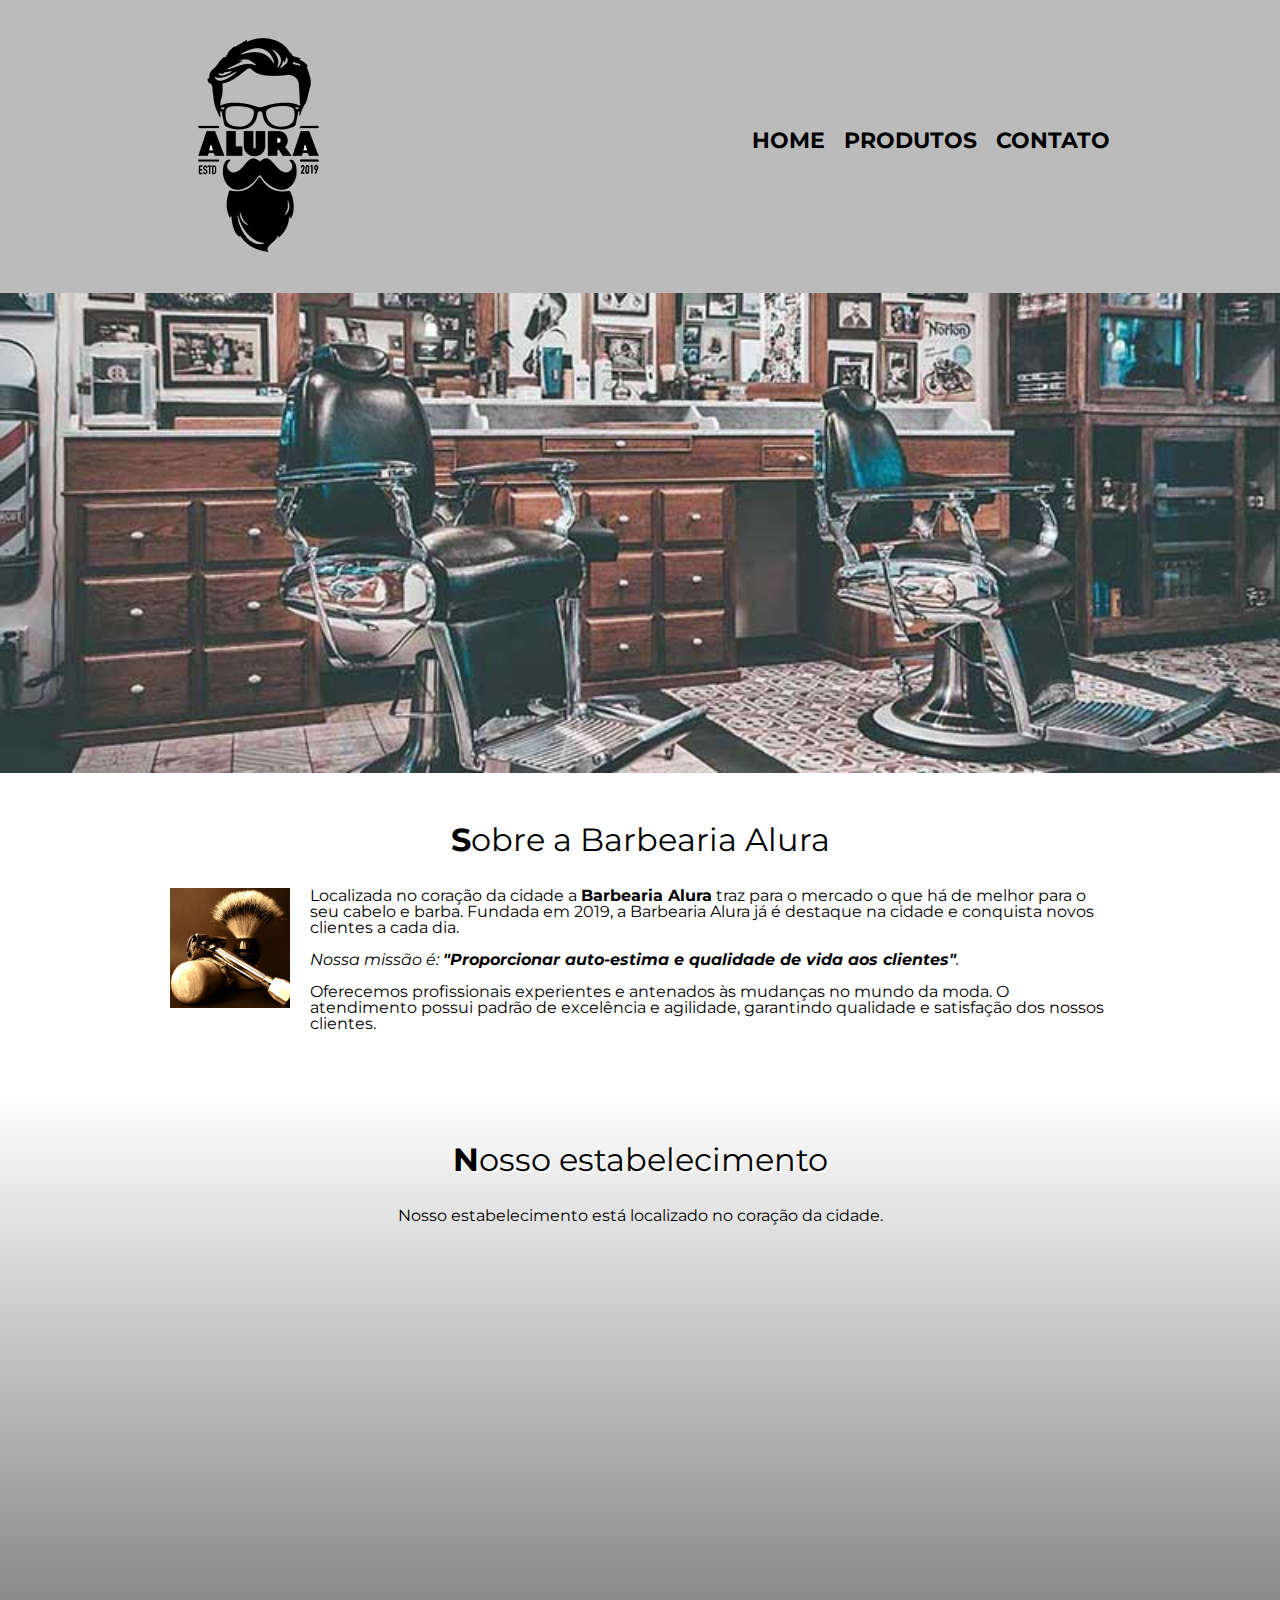
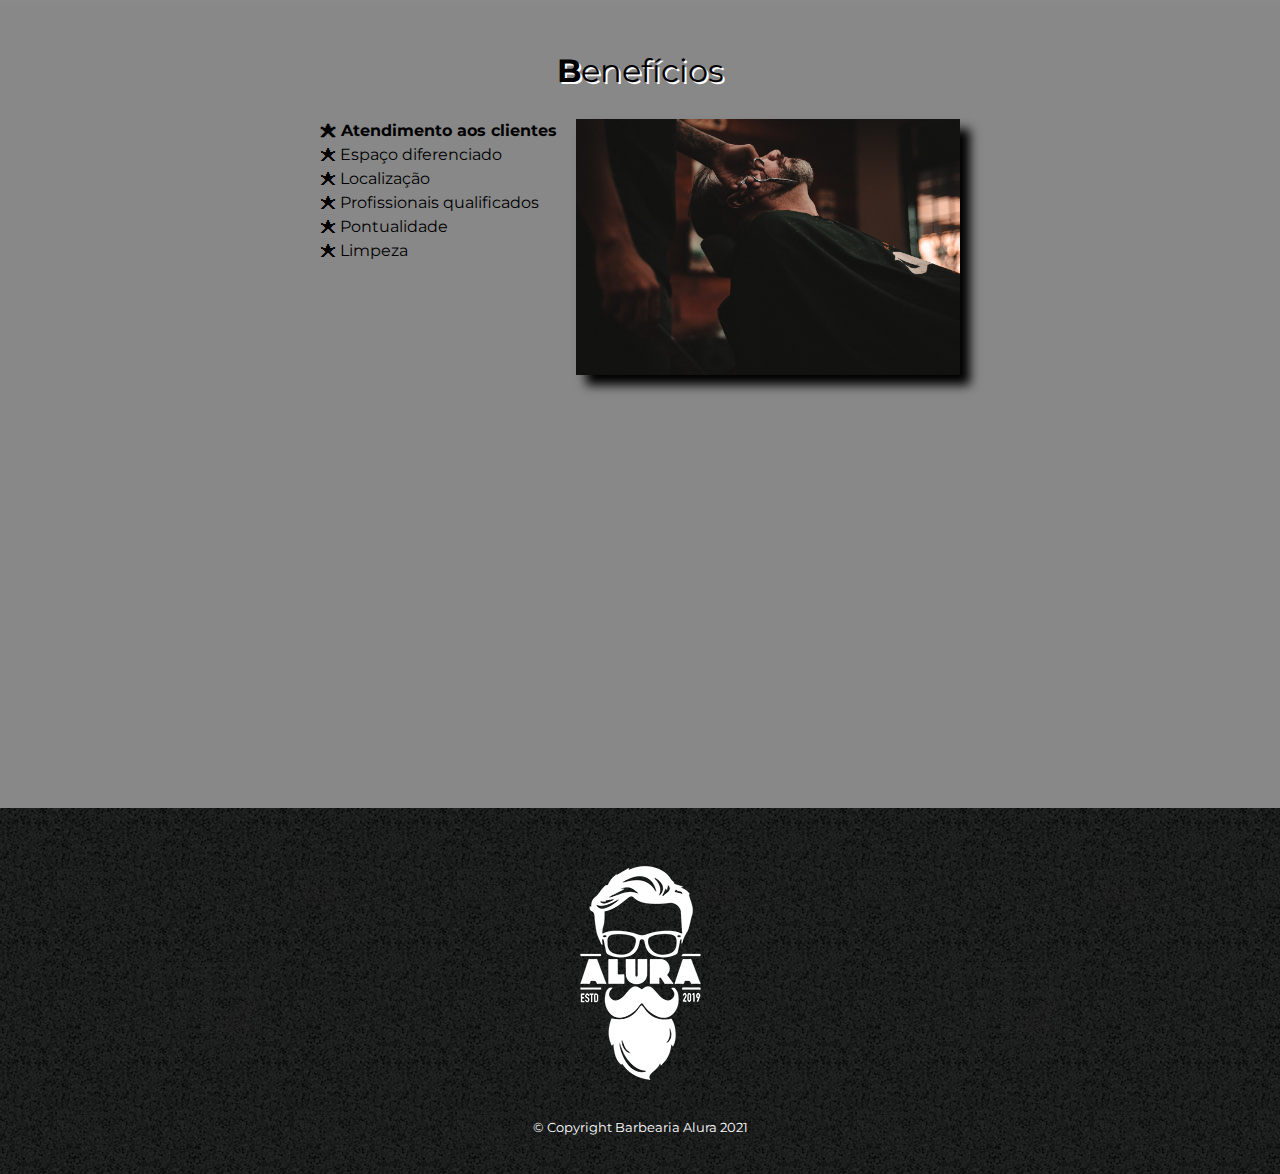
<file: index.html>
<!DOCTYPE html>
<html lang="pt-br">

    <head>
        <meta charset="UTF-8">
        <meta name="viewport" content="width=device-width">
        <title>Barbearia Alura</title>
        <link rel="stylesheet" href="./reset.css">
        <link rel="stylesheet" href="./style.css">
        <link rel="preconnect" href="https://fonts.gstatic.com">
        <link href="https://fonts.googleapis.com/css2?family=Montserrat:wght@300&display=swap" rel="stylesheet">

    </head>

    <body>
        <header>
            <div class="caixa">
                <h1><img src="./logo.png"></h1>
                <nav>
                    <ul>
                        <li><a href="./index.html">Home</a></li>
                        <li><a href="./produtos.html">Produtos</a></li>
                        <li><a href="./contato.html">Contato</a></li>
                    </ul>
                </nav>
            </div>
        </header>

        <img class="banner" src="./banner.jpg">

        <main>
            <section class="principal">
                <h2 class="titulo-principal">Sobre a Barbearia Alura</h2>

                <img class="utensilios" src="./utensilios.jpg" alt="Utensilios de barbearia.">
    
                <p>Localizada no coração da cidade a <strong>Barbearia Alura</strong> traz para o mercado o que há de melhor para o seu cabelo e barba. Fundada em 2019, a Barbearia Alura já é destaque na cidade e conquista novos clientes a cada dia.</p>
            
                <p id="missao"><em>Nossa missão é: <strong>"Proporcionar auto-estima e qualidade de vida aos clientes"</strong>.</em></p>
            
                <p>Oferecemos profissionais experientes e antenados às mudanças no mundo da moda. O atendimento possui padrão de excelência e agilidade, garantindo qualidade e satisfação dos nossos clientes.</p>
            </section>

            <section class="mapa">
                <h3 class="titulo-principal">Nosso estabelecimento</h3>
                <p>Nosso estabelecimento está localizado no coração da cidade.</p>

                <div class="mapa-conteudo">
                    <iframe src="https://www.google.com/maps/embed?pb=!1m18!1m12!1m3!1d14625.793842847399!2d-46.64121943022464!3d-23.588244300000003!2m3!1f0!2f0!3f0!3m2!1i1024!2i768!4f13.1!3m3!1m2!1s0x94ce5a2b2ed7f3a1%3A0xab35da2f5ca62674!2sCaelum%20-%20Escola%20de%20Tecnologia!5e0!3m2!1spt-BR!2sbr!4v1612969352369!5m2!1spt-BR!2sbr" width="100%" height="300" frameborder="0" style="border:0;" allowfullscreen="" aria-hidden="false" tabindex="0"></iframe>
                </div>
            </section>

            <section class="beneficios">
                <h3 class="titulo-principal">Benefícios</h3>
                
                <div class="conteudo-beneficios">
                    <ul class="lista-beneficios">
                        <li class="itens">Atendimento aos clientes</li>
                        <li class="itens">Espaço diferenciado</li>
                        <li class="itens">Localização</li>
                        <li class="itens">Profissionais qualificados</li>
                        <li class="itens">Pontualidade</li>
                        <li class="itens">Limpeza</li>
                    </ul><img src="beneficios.jpg" class="imagem-beneficios">
                </div>
                <div class="video">
                    <iframe width="100%" height="315" src="https://www.youtube.com/embed/wcVVXUV0YUY" frameborder="0" allow="accelerometer; autoplay; clipboard-write; encrypted-media; gyroscope; picture-in-picture" allowfullscreen></iframe>
                </div>
            </section>
        </main>
        
        <footer>
            <img src="./logo-branco.png">
            <p class="copyright">&copy; Copyright Barbearia Alura 2021</p>
        </footer>
        

    </body>

</html>
</file>
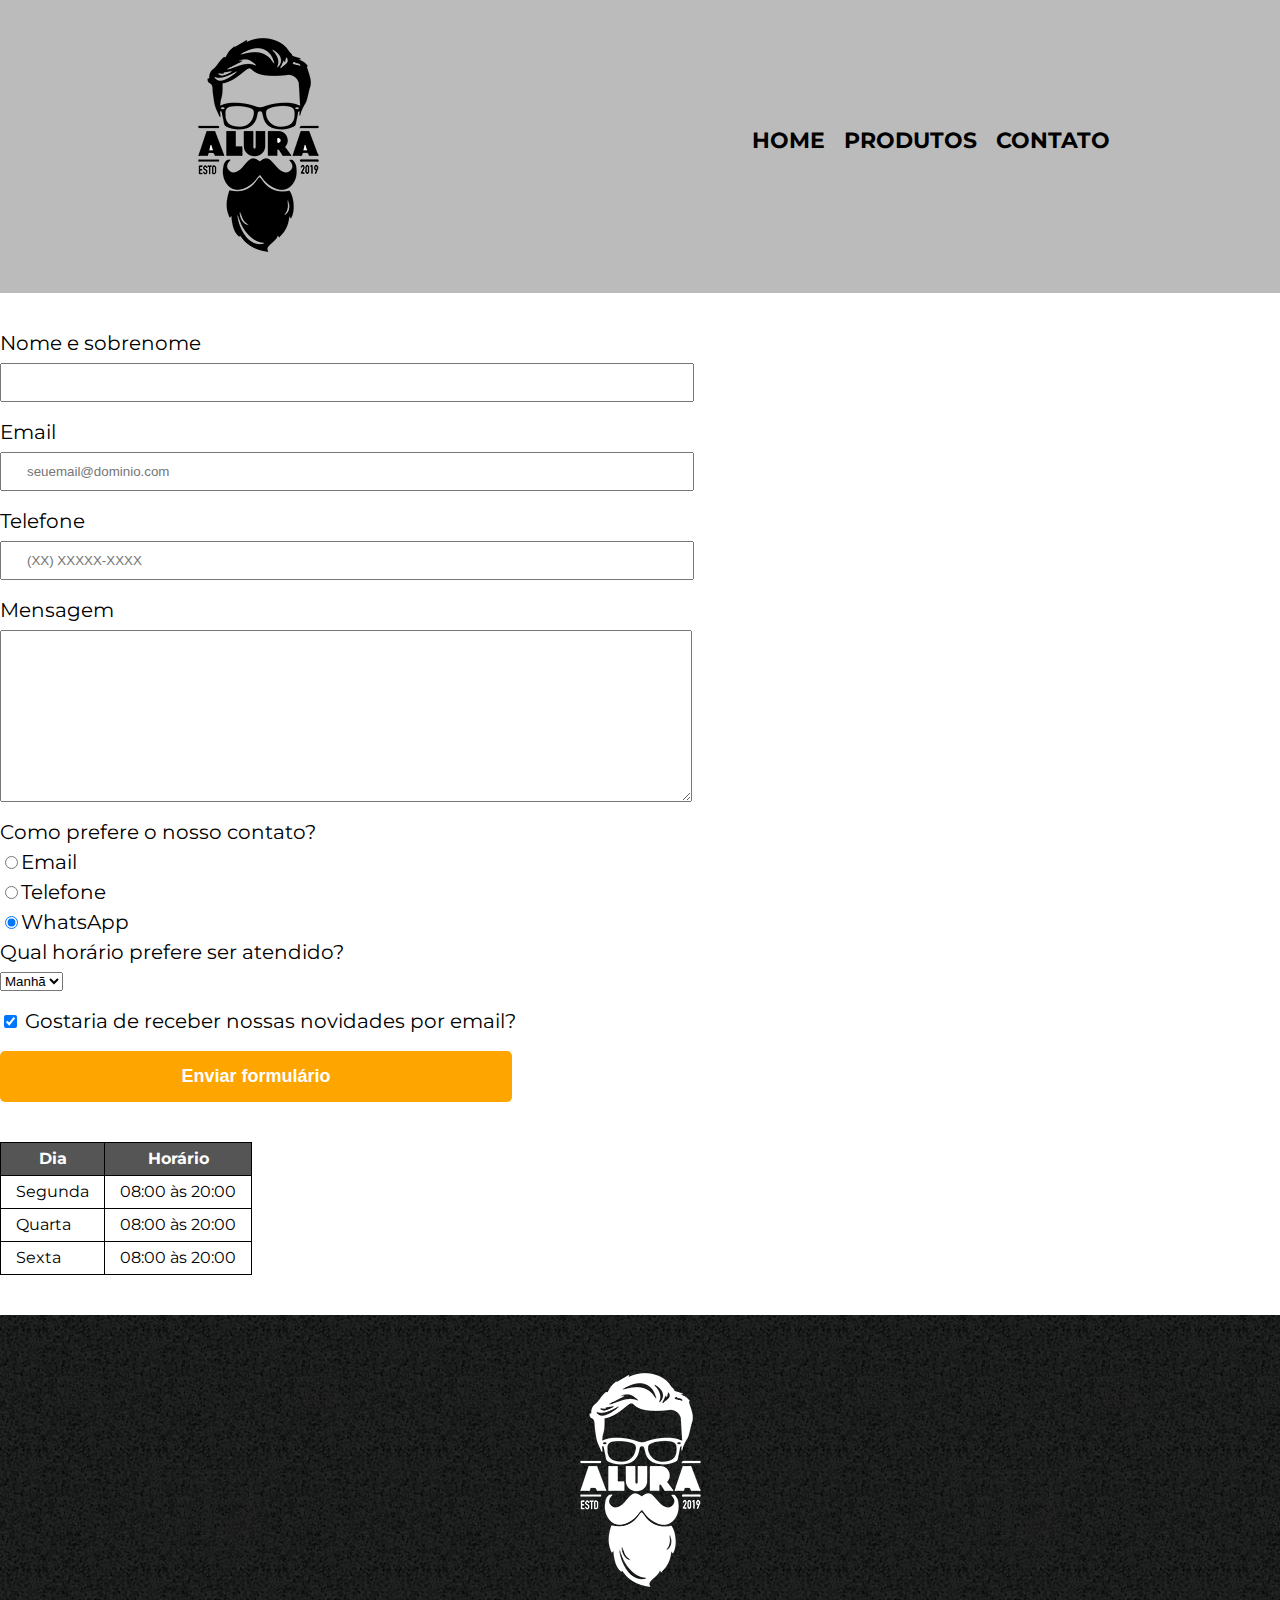
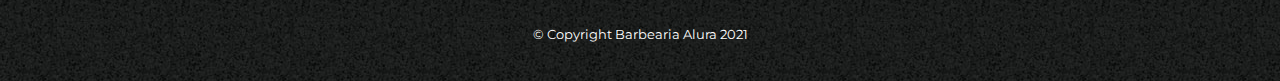
<file: contato.html>
<!DOCTYPE html>
<html>
    <head>
        <meta charset="UTF-8">
        <title>Contato - Barbearia Alura</title>
        <link rel="stylesheet" href="./reset.css">
        <link rel="stylesheet" href="./style.css">
        <link href="https://fonts.googleapis.com/css2?family=Montserrat:wght@300&display=swap" rel="stylesheet">      

    </head>
    <body>
        <header>
            <div class="caixa">
                <h1><img src="./logo.png" alt="Logo da Barbearia Alura"></h1>
                <nav>
                    <ul>
                        <li><a href="./index.html">Home</a></li>
                        <li><a href="./produtos.html">Produtos</a></li>
                        <li><a href="./contato.html">Contato</a></li>
                    </ul>
                </nav>
            </div>
        </header>

        <main>
            <form>
                <label for="nomesobrenome">Nome e sobrenome</label>
                <input type="text" id="nomesobrenome" class="input-padrao" required>

                <label for="email">Email</label>
                <input type="email" id="email" class="input-padrao" required placeholder="seuemail@dominio.com">

                <label for="telefone">Telefone</label>
                <input type="tel" id="telefone" class="input-padrao" required placeholder="(XX) XXXXX-XXXX">

                <label for="mensagem">Mensagem</label>
                <textarea cols="70" rows="10" id="mensagem" class="input-padrao" required></textarea>

                <fieldset>
                    <legend>Como prefere o nosso contato?</legend>
                    <label for="radio-email"><input type="radio" name="contato" value="email" id="radio-email">Email</label>
                    

                    <label for="radio-telefone"><input type="radio" name="contato" value="telefone" id="radio-telefone">Telefone</label>
                    

                    <label for="radio-whatsapp"><input type="radio" name="contato" value="whatsapp" id="radio-whatsapp" checked>WhatsApp</label>
                    
                </fieldset>
                
                <fieldset>
                    <legend>Qual horário prefere ser atendido?</legend>
                    <select>
                        <option>Manhã</option>
                        <option>Tarde</option>
                        <option>Noite</option>
                    </select>
                </fieldset>

                <label class="checkbox"><input type="checkbox" checked> Gostaria de receber nossas novidades por email?</label>

                <input type="submit" value="Enviar formulário" class="enviar">

            </form>

            <table>
                <thead>
                    <tr>
                        <th>Dia</th>
                        <th>Horário</th>
                    </tr>
                </thead>
                <tbody>
                    <tr>
                        <td>Segunda</td>
                        <td>08:00 às 20:00</td>
                    </tr>
                    <tr>
                        <td>Quarta</td>
                        <td>08:00 às 20:00</td>
                    </tr>
                    <tr>
                        <td>Sexta</td>
                        <td>08:00 às 20:00</td>
                    </tr>
                </tbody>
            </table>

        </main>

        <footer>
            <img src="./logo-branco.png" alt="Logo da Barbearia Alura">
            <p class="copyright">&copy; Copyright Barbearia Alura 2021</p>
        </footer>
    </body>
</html>
</file>
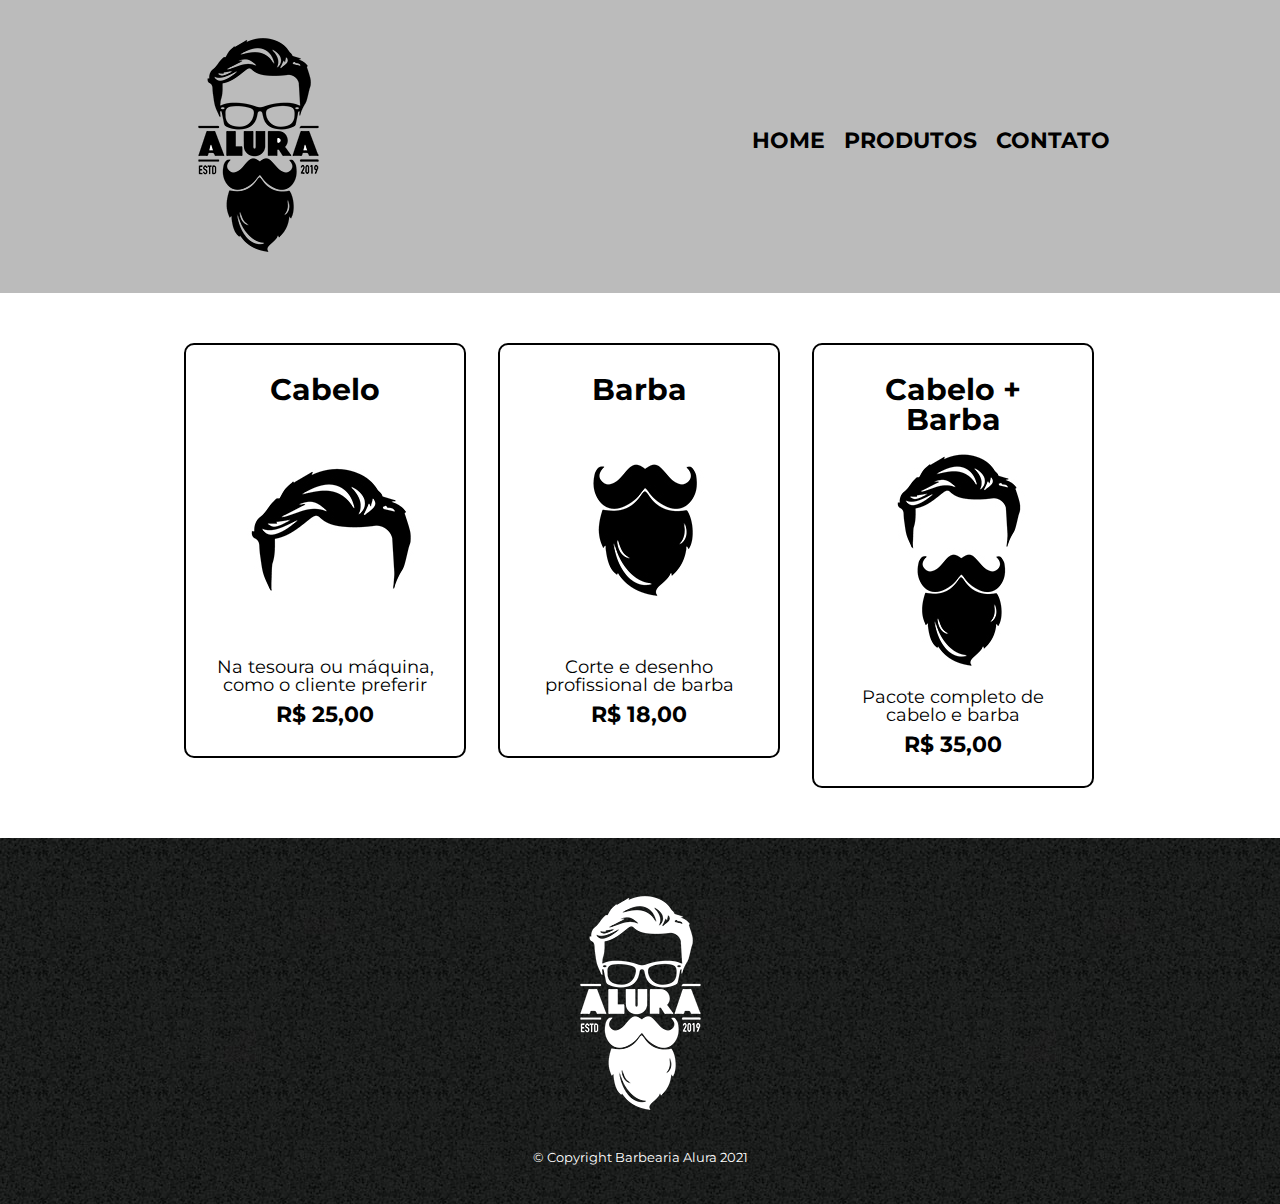
<file: produtos.html>
<!DOCTYPE html>
<html>
    <head>
        <meta charset="UTF-8">
        <title>Produtos - Barbearia Alura</title>
        <link rel="stylesheet" href="./reset.css">
        <link rel="stylesheet" href="./style.css">
        <link href="https://fonts.googleapis.com/css2?family=Montserrat:wght@300&display=swap" rel="stylesheet">
    </head>
    <body>
        <header>
            <div class="caixa">
                <h1><img src="./logo.png"></h1>
                <nav>
                    <ul>
                        <li><a href="./index.html">Home</a></li>
                        <li><a href="./produtos.html">Produtos</a></li>
                        <li><a href="./contato.html">Contato</a></li>
                    </ul>
                </nav>
            </div>
        </header>

        <main>
            <ul class="produtos">
                <li>
                    <h2>Cabelo</h2>
                    <img src="./cabelo.jpg">
                    <p class="produto-descricao">Na tesoura ou máquina, como o cliente preferir</p>
                    <p class="produto-preco">R$ 25,00</p>
                </li>
                <li>
                    <h2>Barba</h2>
                    <img src="./barba.jpg">
                    <p class="produto-descricao">Corte e desenho profissional de barba</p>
                    <p class="produto-preco">R$ 18,00</p>
                </li>
                <li>
                    <h2>Cabelo + Barba</h2>
                    <img src="./cabelo+barba.jpg">
                    <p class="produto-descricao">Pacote completo de cabelo e barba</p>
                    <p class="produto-preco">R$ 35,00</p>
                </li>
            </ul>
        </main>

        <footer>
            <img src="./logo-branco.png">
            <p class="copyright">&copy; Copyright Barbearia Alura 2021</p>
        </footer>
    </body>
</html>
</file>
<file: style.css>
body {
    font-family: 'Montserrat', sans-serif;
}

header {
    background: #BBBBBB;
    padding: 20px 0;
}

.caixa {
    position: relative;
    width: 940px;
    margin: 0 auto;
}

nav {
    position: absolute;
    top: 110px;
    right: 0;

}

nav li {
    display: inline;
    margin: 0 0 0 15px;
}

nav a {
    text-transform: uppercase;
    color: #000000;
    font-weight: bold;
    font-size: 22px;
    text-decoration: none;
}

nav a:hover {
    color: #C78C19;
    text-decoration: underline;
}

.produtos {
    width: 940px;
    margin: 0 auto;
    padding: 50px 0;
}

.produtos li {
    display: inline-block;
    text-align: center;
    width: 30%;
    vertical-align: top;
    padding: 50px 0;
    margin: 0 1.5%;
    padding: 30px 20px;
    box-sizing: border-box;
    border: 2px solid #000000;
    border-radius: 10px;
}

.produtos li:hover {
    border-color: #C78C19;
}

.produtos li:active {
    border-color: #08C190;
}

.produtos h2 {
    font-size: 30px;
    font-weight: bold;
}

.produtos li:hover h2 {
    font-size: 34px;
}

.produto-descricao {
    font-size: 18px;
    
}

.produto-preco {
    font-size: 22px;
    font-weight: bold;
    margin-top: 10px;
}

footer {
    text-align: center;
    background: url(bg.jpg);
    padding: 40px 0;
}

.copyright {
    color: #FFFFFF;
    font-size: 13px;
    margin: 20px 0 0;
}

main {
    
}

form {
    margin: 40px 0;
}

form label, form legend {
    display: block;
    font-size: 20px;
    margin: 0 0 10px;
}

.input-padrao {
    display: block;
    margin: 0 0 20px;
    padding: 10px 25px;
    width: 50%;
}

.checkbox {
    margin: 20px 0;
}

.enviar {
    width: 40%;
    padding: 15px 0;
    background: orange;
    color: white;
    font-weight: bold;
    font-size: 18px;
    border: none;
    border-radius: 5px;
    transition: 1s all;
    cursor: pointer;
}

.enviar:hover {
    background: darkorange;
    transform: scale(1.2);
}

table {
    margin: 20px 0 40px;
}

thead {
    background: #555555;
    color: white;
    font-weight: bold;
}

td, th {
    border: 1px solid #000000;
    padding: 8px 15px;
}

/* css da página inicial */
.banner {
    width: 100%;
}

.titulo-principal {
    text-align: center;
    font-size: 2em;
    margin: 0 0 1em;
    clear: left; /* Clear utilizado para limpar o float da classe utensilios */
    text-shadow: 2px 2px #FEFEFE;
}

.titulo-principal::first-letter {
    font-weight: bold;
}

.principal {
    padding: 3em 0;
    background: #FEFEFE;
    width: 940px;
    margin: 0 auto;
}

.principal p {
    margin: 0 0 1em;
}

.principal strong {
    font-weight: bold;
}

.principal em {
    font-style: italic;
}

.utensilios {
    width: 120px;
    float: left;
    margin: 0 20px 20px 0;
}

.beneficios {
    padding: 3em 0;
    background: #888888;
}

.conteudo-beneficios {
    width: 640px;
    margin: 0 auto;
}

.lista-beneficios {
    width: 40%;
    display: inline-block;
    vertical-align: top;
}

.itens {
    line-height: 1.5;

}

.itens:first-child {
    font-weight: bold;
}

.itens:before {
    content: "🟊 ";
}

.imagem-beneficios {
    width: 60%;
    opacity: 1;
    transition: 400ms;
    box-shadow: 10px 10px 10px 0 #000000;
}

.imagem-beneficios:hover {
    opacity: 0.3;
}

.mapa {
    padding: 3em 0;
    background: linear-gradient(#FEFEFE, #888888);
}

.mapa-conteudo {
    width: 940px;
    margin: 0 auto;
}

.mapa p {
    padding: 0 0 2em;
    text-align: center;
}

.video {
    width: 560px;
    margin: 2em auto;
}

@media screen and (max-width: 480px) {
    .caixa, .principal, .conteudo-beneficios, .mapa-conteudo, .video {
        width: auto;
    }

    h1 {
        text-align: center;
    }
    
    nav {
        position: static;
    }

    .lista-beneficios, .imagem-beneficios {
        width: 100%;
    }

}
</file>
